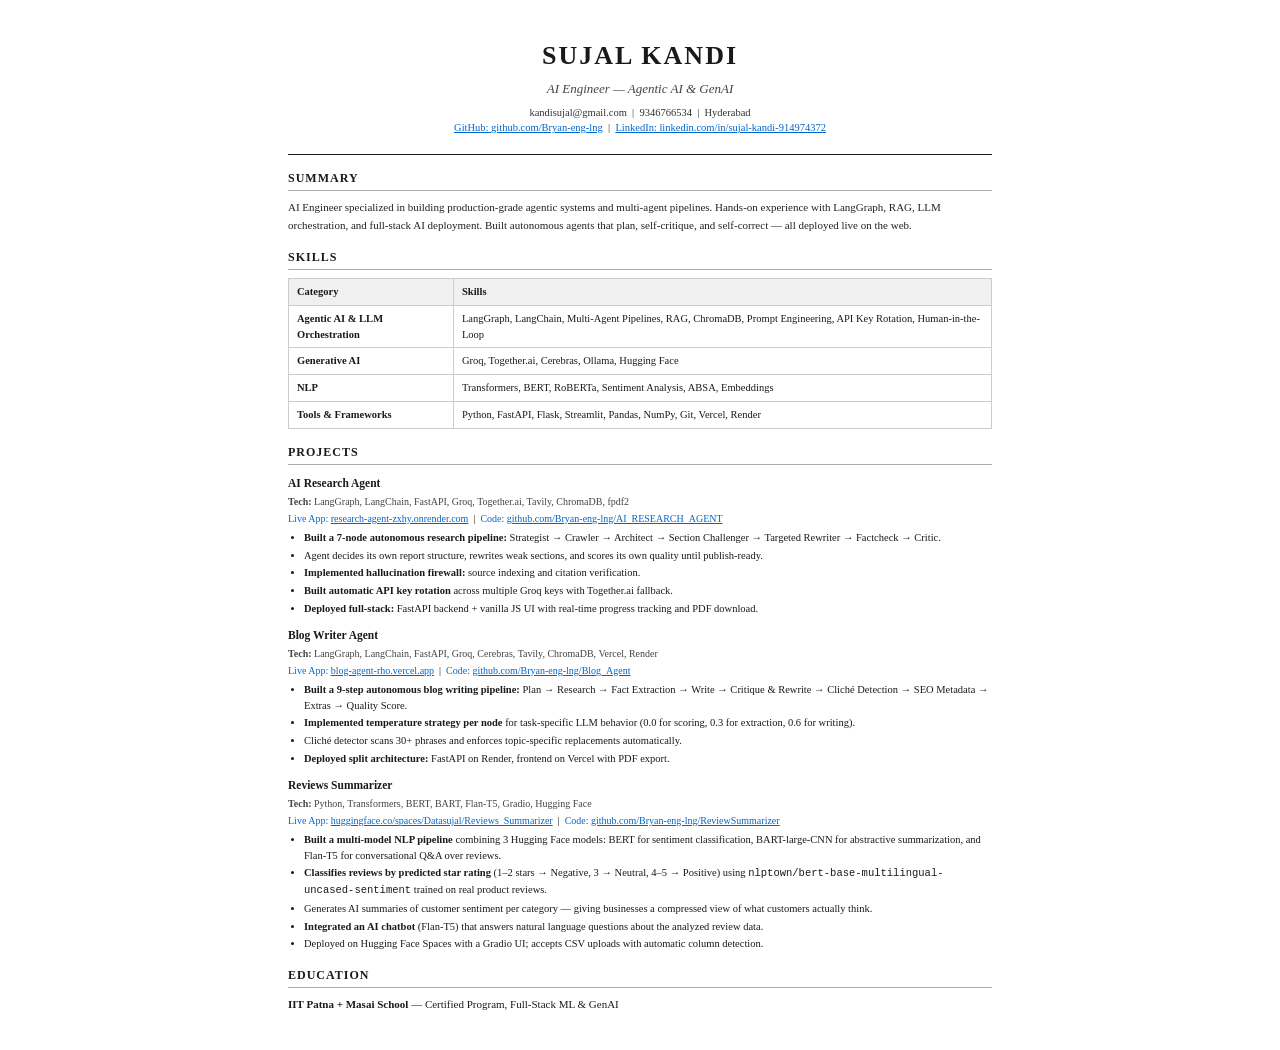
<file: resume.html>
<!DOCTYPE html>
<html lang="en">
<head>
<meta charset="UTF-8" />
<meta name="viewport" content="width=device-width, initial-scale=1.0" />
<title>Sujal Kandi — Resume</title>
<style>
  * { margin: 0; padding: 0; box-sizing: border-box; }
  body {
    font-family: 'Georgia', serif;
    font-size: 11px;
    color: #1a1a1a;
    background: #fff;
    padding: 36px 48px;
    max-width: 800px;
    margin: 0 auto;
    line-height: 1.5;
  }
  .name {
    font-size: 26px;
    font-weight: bold;
    text-align: center;
    letter-spacing: 2px;
    text-transform: uppercase;
    margin-bottom: 4px;
  }
  .title {
    font-size: 13px;
    text-align: center;
    color: #444;
    margin-bottom: 6px;
    font-style: italic;
  }
  .contact {
    text-align: center;
    font-size: 10.5px;
    color: #333;
    margin-bottom: 18px;
  }
  .contact a { color: #0066cc; text-decoration: underline; }
  hr { border: none; border-top: 1.5px solid #1a1a1a; margin-bottom: 10px; }
  .section-title {
    font-size: 12px;
    font-weight: bold;
    text-transform: uppercase;
    letter-spacing: 1px;
    border-bottom: 1px solid #aaa;
    padding-bottom: 3px;
    margin-bottom: 8px;
    margin-top: 14px;
  }
  .summary {
    font-size: 11px;
    color: #222;
    line-height: 1.6;
    margin-bottom: 4px;
  }
  table {
    width: 100%;
    border-collapse: collapse;
    font-size: 10.5px;
    margin-bottom: 4px;
  }
  th {
    background: #f0f0f0;
    font-weight: bold;
    padding: 5px 8px;
    text-align: left;
    border: 1px solid #ccc;
  }
  td {
    padding: 5px 8px;
    border: 1px solid #ccc;
    vertical-align: top;
  }
  .project-name {
    font-weight: bold;
    font-size: 11.5px;
    margin-top: 10px;
    margin-bottom: 2px;
  }
  .project-tech {
    font-size: 10px;
    color: #444;
    margin-bottom: 2px;
  }
  .project-links {
    font-size: 10px;
    margin-bottom: 4px;
  }
  .project-links a {
    color: #0066cc;
    text-decoration: underline;
  }
  .project-links span {
    color: #0066cc;
  }
  ul {
    padding-left: 16px;
    margin-top: 2px;
  }
  ul li {
    font-size: 10.5px;
    margin-bottom: 2px;
    line-height: 1.5;
  }
  ul li strong { font-weight: bold; }
  .edu-item {
    font-size: 11px;
    margin-bottom: 3px;
  }
  .edu-item strong { font-weight: bold; }
  @media print {
    body { padding: 20px 32px; }
  }
</style>
</head>
<body>

<div class="name">Sujal Kandi</div>
<div class="title">AI Engineer — Agentic AI &amp; GenAI</div>
<div class="contact">
  kandisujal@gmail.com &nbsp;|&nbsp; 9346766534 &nbsp;|&nbsp; Hyderabad<br/>
  <a href="https://github.com/Bryan-eng-lng">GitHub: github.com/Bryan-eng-lng</a>
  &nbsp;|&nbsp;
  <a href="https://www.linkedin.com/in/sujal-kandi-914974372/">LinkedIn: linkedin.com/in/sujal-kandi-914974372</a>
</div>

<hr/>

<div class="section-title">Summary</div>
<div class="summary">
  AI Engineer specialized in building production-grade agentic systems and multi-agent pipelines.
  Hands-on experience with LangGraph, RAG, LLM orchestration, and full-stack AI deployment.
  Built autonomous agents that plan, self-critique, and self-correct — all deployed live on the web.
</div>

<div class="section-title">Skills</div>
<table>
  <tr>
    <th>Category</th>
    <th>Skills</th>
  </tr>
  <tr>
    <td><strong>Agentic AI &amp; LLM Orchestration</strong></td>
    <td>LangGraph, LangChain, Multi-Agent Pipelines, RAG, ChromaDB, Prompt Engineering, API Key Rotation, Human-in-the-Loop</td>
  </tr>
  <tr>
    <td><strong>Generative AI</strong></td>
    <td>Groq, Together.ai, Cerebras, Ollama, Hugging Face</td>
  </tr>
  <tr>
    <td><strong>NLP</strong></td>
    <td>Transformers, BERT, RoBERTa, Sentiment Analysis, ABSA, Embeddings</td>
  </tr>
  <tr>
    <td><strong>Tools &amp; Frameworks</strong></td>
    <td>Python, FastAPI, Flask, Streamlit, Pandas, NumPy, Git, Vercel, Render</td>
  </tr>
</table>

<div class="section-title">Projects</div>

<div class="project-name">AI Research Agent</div>
<div class="project-tech"><strong>Tech:</strong> LangGraph, LangChain, FastAPI, Groq, Together.ai, Tavily, ChromaDB, fpdf2</div>
<div class="project-links">
  <span>Live App:</span> <a href="https://research-agent-zxhy.onrender.com">research-agent-zxhy.onrender.com</a>
  &nbsp;|&nbsp;
  <span>Code:</span> <a href="https://github.com/Bryan-eng-lng/AI_RESEARCH_AGENT">github.com/Bryan-eng-lng/AI_RESEARCH_AGENT</a>
</div>
<ul>
  <li><strong>Built a 7-node autonomous research pipeline:</strong> Strategist → Crawler → Architect → Section Challenger → Targeted Rewriter → Factcheck → Critic.</li>
  <li>Agent decides its own report structure, rewrites weak sections, and scores its own quality until publish-ready.</li>
  <li><strong>Implemented hallucination firewall:</strong> source indexing and citation verification.</li>
  <li><strong>Built automatic API key rotation</strong> across multiple Groq keys with Together.ai fallback.</li>
  <li><strong>Deployed full-stack:</strong> FastAPI backend + vanilla JS UI with real-time progress tracking and PDF download.</li>
</ul>

<div class="project-name">Blog Writer Agent</div>
<div class="project-tech"><strong>Tech:</strong> LangGraph, LangChain, FastAPI, Groq, Cerebras, Tavily, ChromaDB, Vercel, Render</div>
<div class="project-links">
  <span>Live App:</span> <a href="https://blog-agent-rho.vercel.app">blog-agent-rho.vercel.app</a>
  &nbsp;|&nbsp;
  <span>Code:</span> <a href="https://github.com/Bryan-eng-lng/Blog_Agent">github.com/Bryan-eng-lng/Blog_Agent</a>
</div>
<ul>
  <li><strong>Built a 9-step autonomous blog writing pipeline:</strong> Plan → Research → Fact Extraction → Write → Critique &amp; Rewrite → Cliché Detection → SEO Metadata → Extras → Quality Score.</li>
  <li><strong>Implemented temperature strategy per node</strong> for task-specific LLM behavior (0.0 for scoring, 0.3 for extraction, 0.6 for writing).</li>
  <li>Cliché detector scans 30+ phrases and enforces topic-specific replacements automatically.</li>
  <li><strong>Deployed split architecture:</strong> FastAPI on Render, frontend on Vercel with PDF export.</li>
</ul>

<div class="project-name">Reviews Summarizer</div>
<div class="project-tech"><strong>Tech:</strong> Python, Transformers, BERT, BART, Flan-T5, Gradio, Hugging Face</div>
<div class="project-links">
  <span>Live App:</span> <a href="https://huggingface.co/spaces/Datasujal/Reviews_Summarizer">huggingface.co/spaces/Datasujal/Reviews_Summarizer</a>
  &nbsp;|&nbsp;
  <span>Code:</span> <a href="https://github.com/Bryan-eng-lng/ReviewSummarizer">github.com/Bryan-eng-lng/ReviewSummarizer</a>
</div>
<ul>
  <li><strong>Built a multi-model NLP pipeline</strong> combining 3 Hugging Face models: BERT for sentiment classification, BART-large-CNN for abstractive summarization, and Flan-T5 for conversational Q&amp;A over reviews.</li>
  <li><strong>Classifies reviews by predicted star rating</strong> (1–2 stars → Negative, 3 → Neutral, 4–5 → Positive) using <code>nlptown/bert-base-multilingual-uncased-sentiment</code> trained on real product reviews.</li>
  <li>Generates AI summaries of customer sentiment per category — giving businesses a compressed view of what customers actually think.</li>
  <li><strong>Integrated an AI chatbot</strong> (Flan-T5) that answers natural language questions about the analyzed review data.</li>
  <li>Deployed on Hugging Face Spaces with a Gradio UI; accepts CSV uploads with automatic column detection.</li>
</ul>

<div class="section-title">Education</div>
<div class="edu-item"><strong>IIT Patna + Masai School</strong> — Certified Program, Full-Stack ML &amp; GenAI</div>

</body>
</html>
</file>
